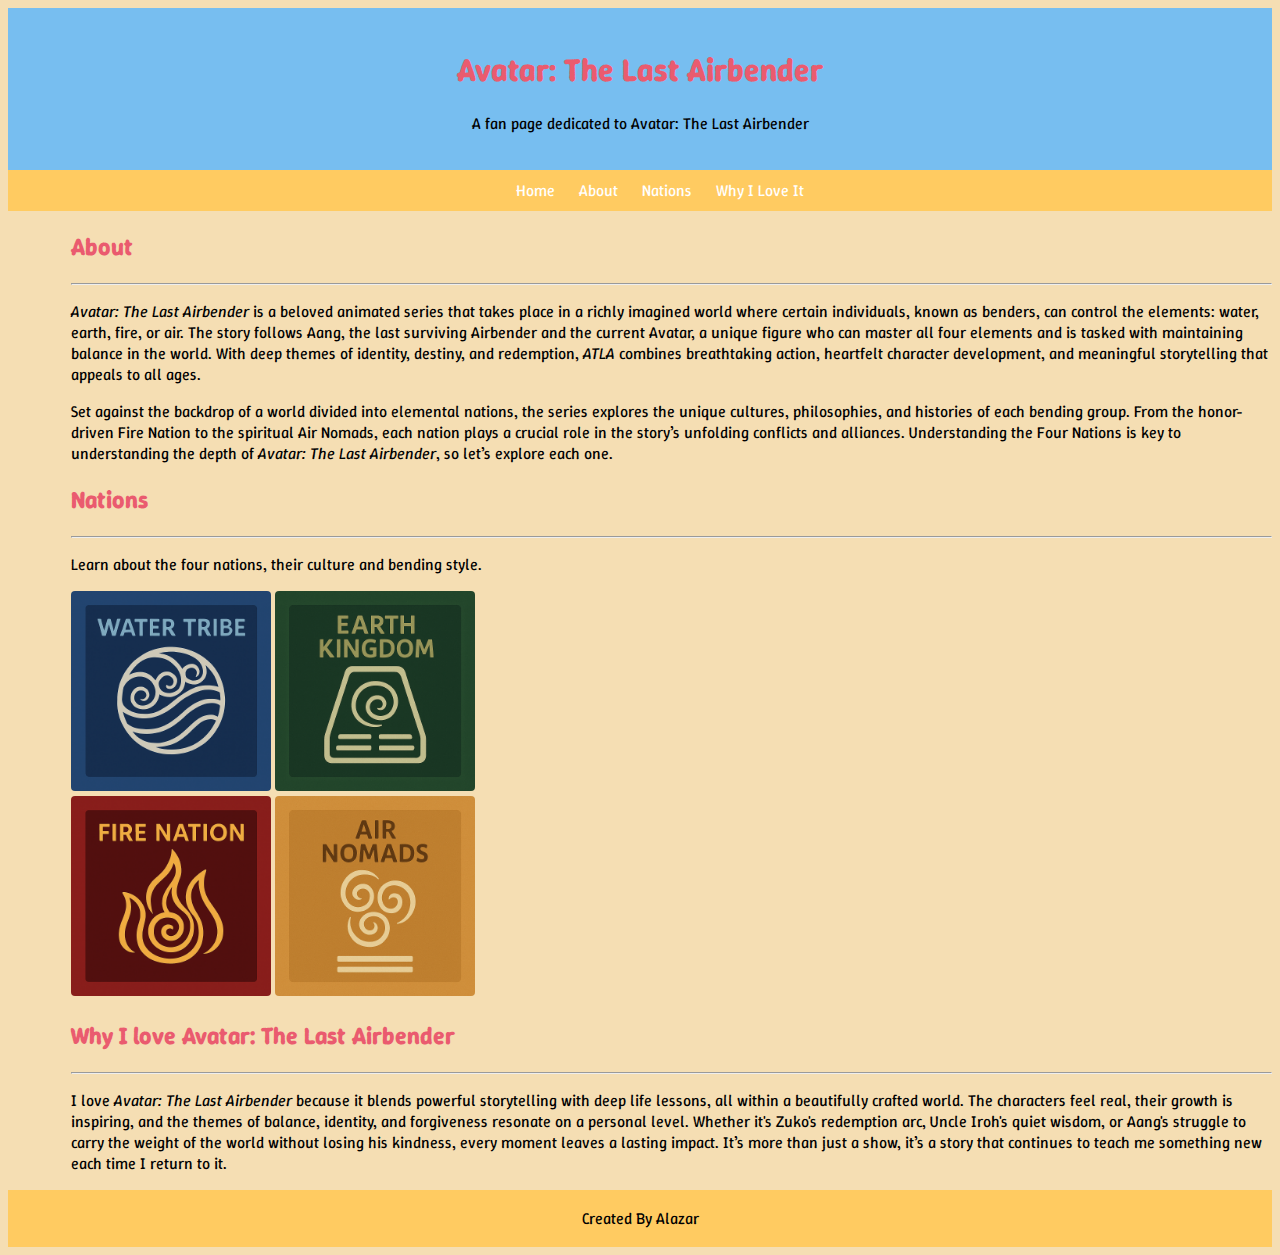
<file: index.html>
<!DOCTYPE html>
<html lang="en">
<head>
    <meta charset="UTF-8">
    <meta name="viewport" content="width=device-width, initial-scale=1.0">
    <title>ATLA Fan Page</title>
    <link rel="stylesheet" href="./style.css" />
    <link rel="preconnect" href="https://fonts.googleapis.com">
    <link rel="preconnect" href="https://fonts.gstatic.com" crossorigin>
    <link href="https://fonts.googleapis.com/css2?family=Roboto:ital,wght@0,100..900;1,100..900&family=Winky+Rough:ital,wght@0,300..900;1,300..900&display=swap" rel="stylesheet">
</head>
<body>
    <header>
    <div id="header">
    <h1>Avatar: The Last Airbender</h1>
    <p>A fan page dedicated to Avatar: The Last Airbender</p>
    </div>

    <div id="nav-div">
    <nav>
        <ul>
            <li><a href="./index.html">Home</a></li>
            <li><a href="#about">About</a></li>
            <li><a href="#nations">Nations</a></li>
            <li><a href="#love">Why I Love It</a></li>
        </ul>
    </nav>
    </div>
    </header>

    <div id="content">
    <section id="about">
        <h2>About</h2>
        <hr />
        <p>
        <em>Avatar: The Last Airbender</em> is a beloved animated series that takes place in a richly imagined world 
        where certain individuals, known as benders, can control the elements: water, earth, fire, or air. 
        The story follows Aang, the last surviving Airbender and the current Avatar, a unique figure who can 
        master all four elements and is tasked with maintaining balance in the world. With deep themes of 
        identity, destiny, and redemption, <em>ATLA</em> combines breathtaking action, heartfelt character 
        development, and meaningful storytelling that appeals to all ages.
        </p>

        <p>
        Set against the backdrop of a world divided into elemental nations, the series explores the unique 
        cultures, philosophies, and histories of each bending group. From the honor-driven Fire Nation to the 
        spiritual Air Nomads, each nation plays a crucial role in the story’s unfolding conflicts and alliances. 
        Understanding the Four Nations is key to understanding the depth of <em>Avatar: The Last Airbender</em>, so 
        let’s explore each one.
        </p>
    </section>
    
    <section id="nations">
        <h2>Nations</h2>
        <hr />
        <p>Learn about the four nations, their culture and bending style.</p>
        <a href="./assets/Nation Pages/water.html"><img src="./Images/Nation images/Water Tribe.png" alt="Water Tribe" height="200px"/></a>
        <a href="./assets/Nation Pages/earth.html"><img src="./Images/Nation images/Earth Kingdom.png" alt="Earth Kingdom" height="200px"/></a><br />
        <a href="./assets/Nation Pages/fire.html"><img src="./Images/Nation images/Fire Nation.png" alt="Fire Nation" height="200px"/></a>
        <a href="./assets/Nation Pages/air.html"><img src="./Images/Nation images/Air Nomads.png" alt="Air Nomads" height="200px"/></a>
    </section>

    <section id="love">
        <h2>Why I love Avatar: The Last Airbender</h2>
        <hr />
        <p>
        I love <em>Avatar: The Last Airbender</em> because it blends powerful storytelling 
        with deep life lessons, all within a beautifully crafted world. 
        The characters feel real, their growth is inspiring, and the themes of balance, 
        identity, and forgiveness resonate on a personal level. 
        Whether it's Zuko's redemption arc, Uncle Iroh's quiet wisdom, or Aang's struggle 
        to carry the weight of the world without losing his kindness, 
        every moment leaves a lasting impact. 
        It’s more than just a show, it’s a story that continues to teach me something new 
        each time I return to it.
        </p>
    </section>
    </div>

    <footer>
        <p>Created By Alazar</p>
    </footer>
</body>
</html>
</file>
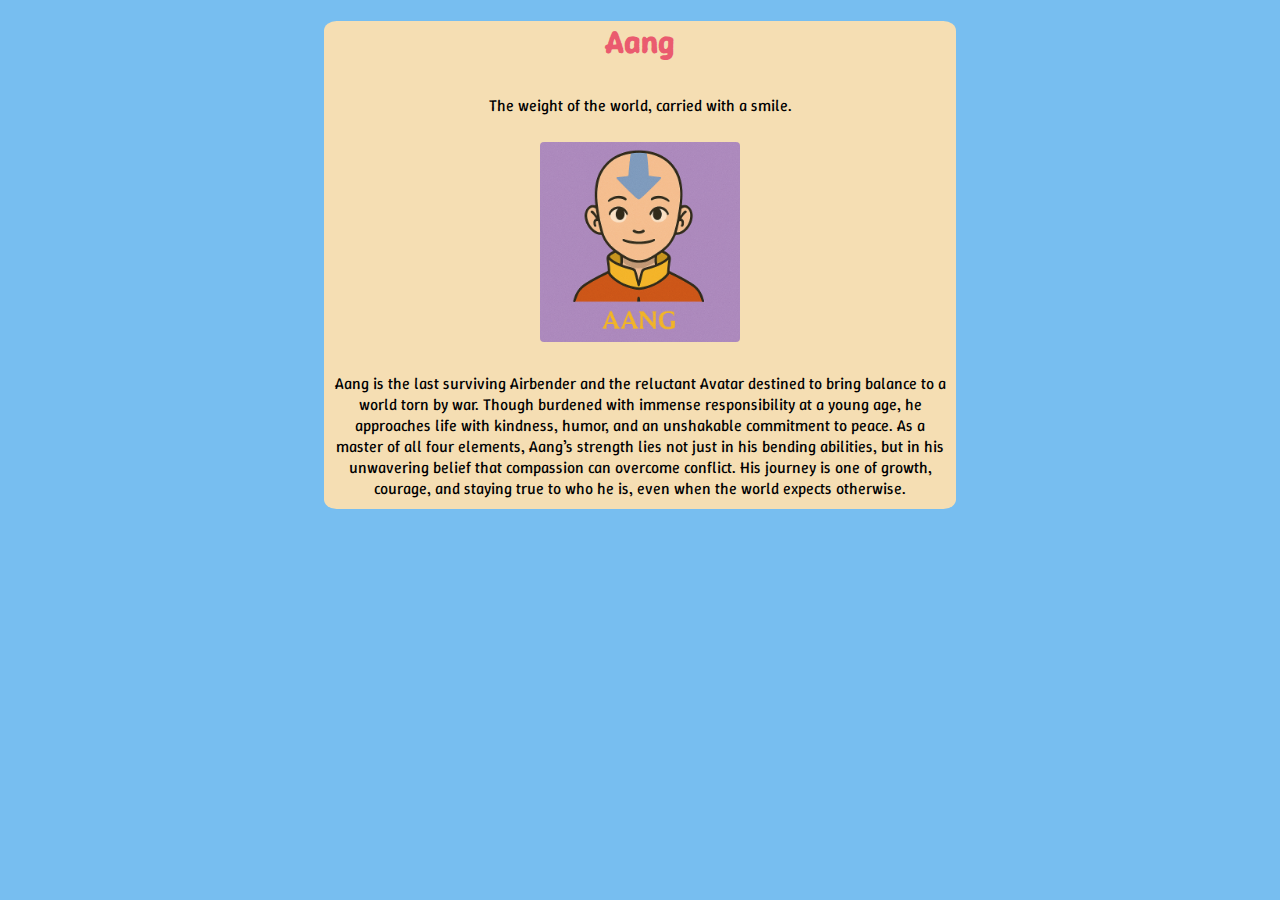
<file: assets/Character Pages/aang.html>
<!DOCTYPE html>
<html lang="en">
<head>
    <meta charset="UTF-8">
    <meta name="viewport" content="width=device-width, initial-scale=1.0">
    <title>Aang</title>
    <link rel="stylesheet" href="../css/character-style.css"/>
    <link rel="preconnect" href="https://fonts.googleapis.com">
    <link rel="preconnect" href="https://fonts.gstatic.com" crossorigin>
    <link href="https://fonts.googleapis.com/css2?family=Roboto:ital,wght@0,100..900;1,100..900&family=Winky+Rough:ital,wght@0,300..900;1,300..900&display=swap" rel="stylesheet">
</head>
<body>
    <div id="content">
    <h1>Aang</h1>
    <p>The weight of the world, carried with a smile.</p>
    <img src="../../Images/Characters/aang.png" alt="toph" height="200px" />
    <p>  
  Aang is the last surviving Airbender and the reluctant Avatar destined to bring balance to a world torn by war. 
  Though burdened with immense responsibility at a young age, he approaches life with kindness, humor, and an unshakable commitment to peace. 
  As a master of all four elements, Aang’s strength lies not just in his bending abilities, but in his unwavering belief that compassion can overcome conflict. 
  His journey is one of growth, courage, and staying true to who he is, even when the world expects otherwise.
    </p>
    </div>   
</body>
</html>
</file>
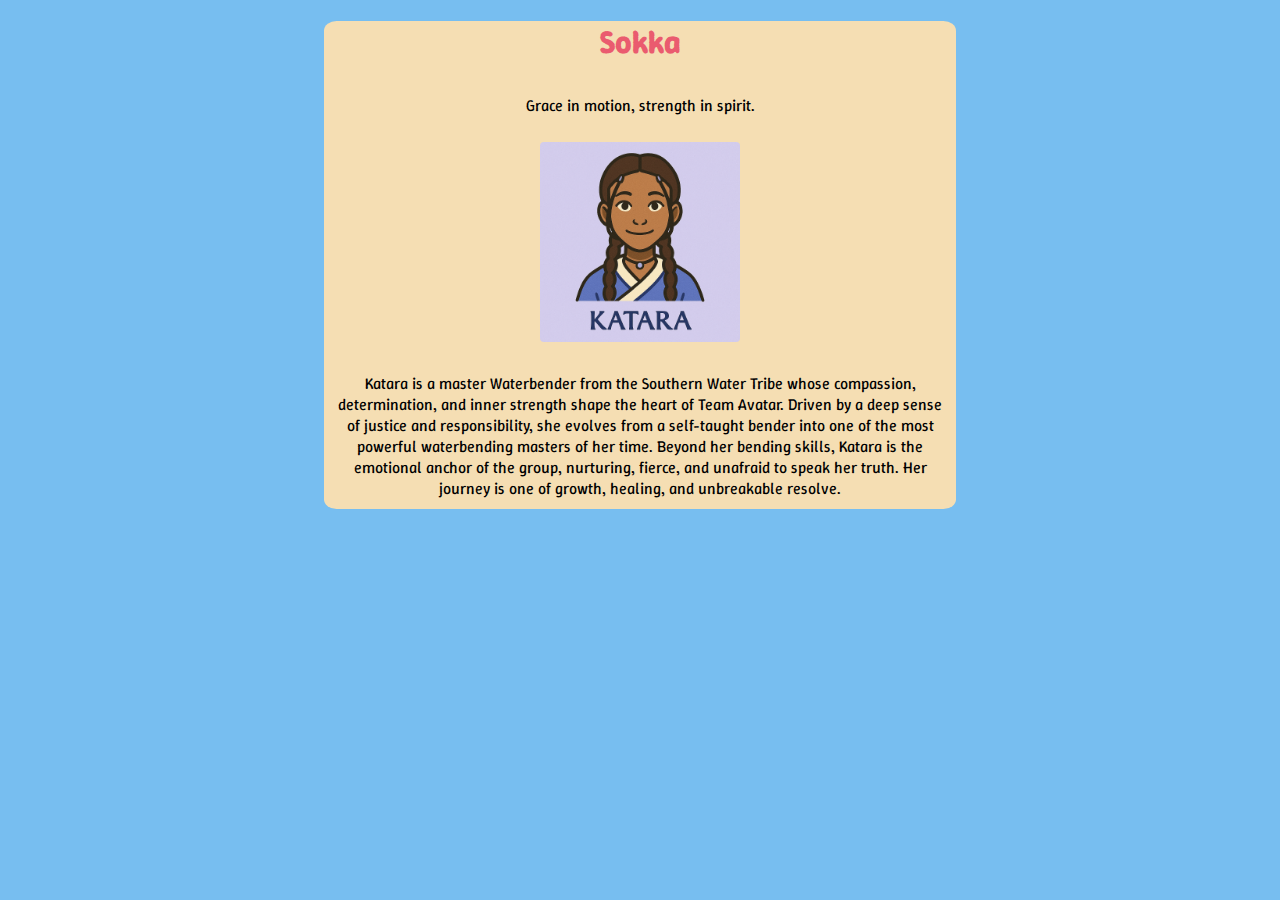
<file: assets/Character Pages/katara.html>
<!DOCTYPE html>
<html lang="en">
<head>
    <meta charset="UTF-8">
    <meta name="viewport" content="width=device-width, initial-scale=1.0">
    <title>Katara</title>
    <link rel="stylesheet" href="../css/character-style.css"/>
    <link rel="preconnect" href="https://fonts.googleapis.com">
    <link rel="preconnect" href="https://fonts.gstatic.com" crossorigin>
    <link href="https://fonts.googleapis.com/css2?family=Roboto:ital,wght@0,100..900;1,100..900&family=Winky+Rough:ital,wght@0,300..900;1,300..900&display=swap" rel="stylesheet">
</head>
<body>
    <div id="content">
    <h1>Sokka</h1>
    <p>Grace in motion, strength in spirit.</p>
    <img src="../../Images/Characters/katara.png" alt="katara" height="200px" />
    <p>  
  Katara is a master Waterbender from the Southern Water Tribe whose compassion, determination, and inner strength shape the heart of Team Avatar. 
  Driven by a deep sense of justice and responsibility, she evolves from a self-taught bender into one of the most powerful waterbending masters of her time. 
  Beyond her bending skills, Katara is the emotional anchor of the group, nurturing, fierce, and unafraid to speak her truth. 
  Her journey is one of growth, healing, and unbreakable resolve.
    </p>
    </div>   
</body>
</html>
</file>
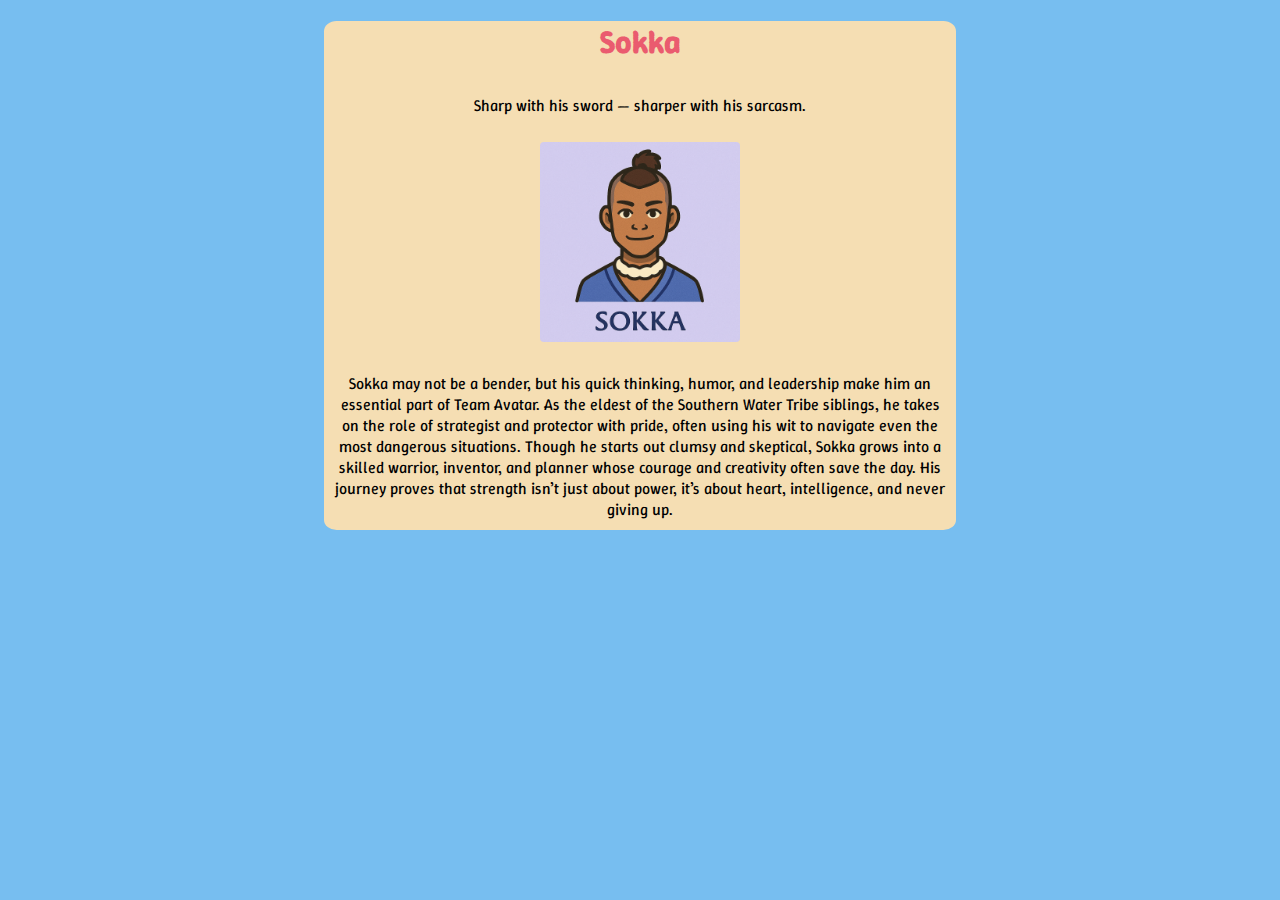
<file: assets/Character Pages/sokka.html>
<!DOCTYPE html>
<html lang="en">
<head>
    <meta charset="UTF-8">
    <meta name="viewport" content="width=device-width, initial-scale=1.0">
    <title>Sokka</title>
    <link rel="stylesheet" href="../css/character-style.css"/>
    <link rel="preconnect" href="https://fonts.googleapis.com">
    <link rel="preconnect" href="https://fonts.gstatic.com" crossorigin>
    <link href="https://fonts.googleapis.com/css2?family=Roboto:ital,wght@0,100..900;1,100..900&family=Winky+Rough:ital,wght@0,300..900;1,300..900&display=swap" rel="stylesheet">
</head>
<body>
    <div id="content">
    <h1>Sokka</h1>
    <p>Sharp with his sword — sharper with his sarcasm.</p>
    <img src="../../Images/Characters/sokka.png" alt="sokka" height="200px" />
    <p>  
    Sokka may not be a bender, but his quick thinking, humor, and leadership make him an essential part of Team Avatar. 
    As the eldest of the Southern Water Tribe siblings, he takes on the role of strategist and protector with pride, 
    often using his wit to navigate even the most dangerous situations. Though he starts out clumsy and skeptical, 
    Sokka grows into a skilled warrior, inventor, and planner whose courage and creativity often save the day. 
    His journey proves that strength isn’t just about power, it’s about heart, intelligence, and never giving up.
    </p>
    </div>   
</body>
</html>
</file>
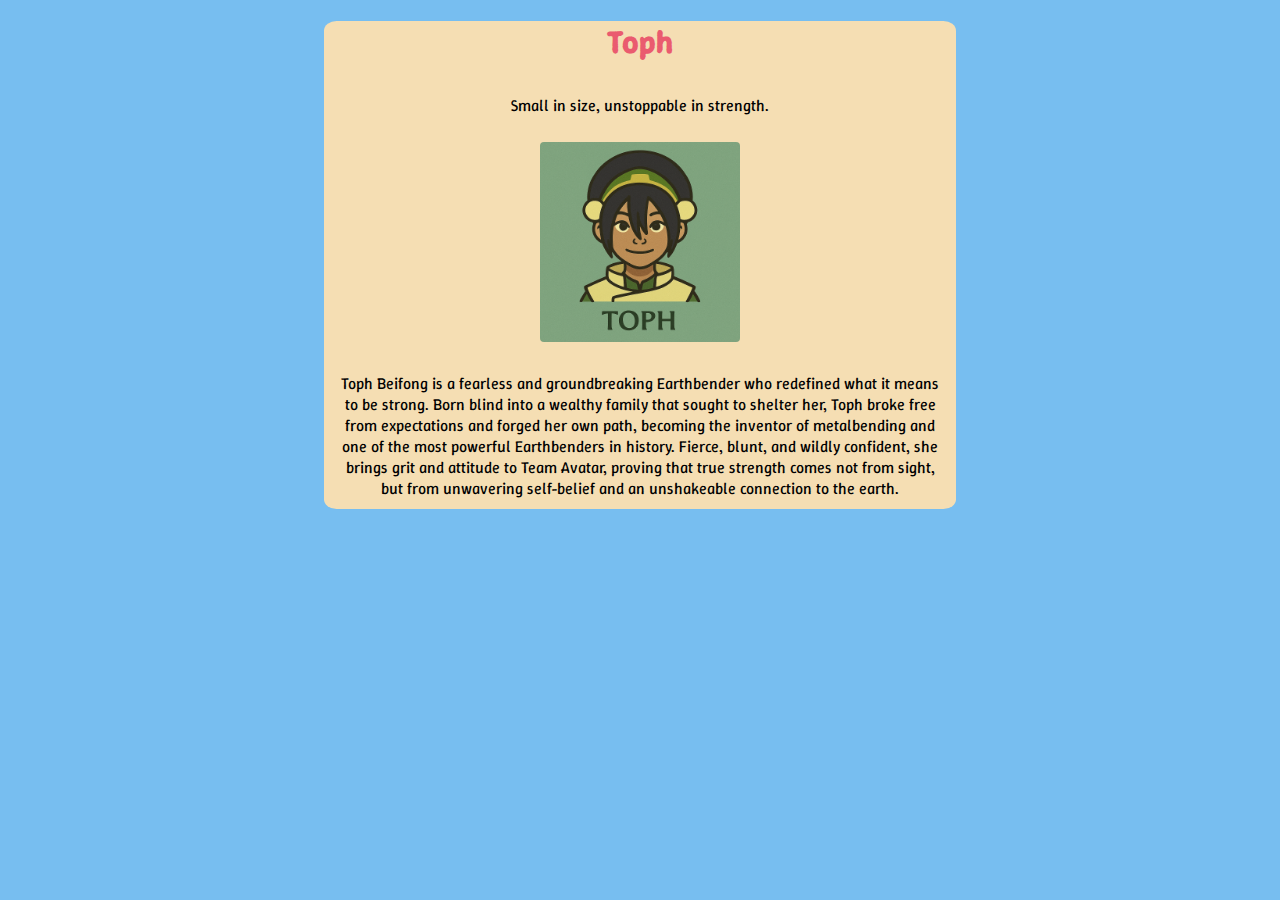
<file: assets/Character Pages/toph.html>
<!DOCTYPE html>
<html lang="en">
<head>
    <meta charset="UTF-8">
    <meta name="viewport" content="width=device-width, initial-scale=1.0">
    <title>Toph</title>
    <link rel="stylesheet" href="../css/character-style.css"/>
    <link rel="preconnect" href="https://fonts.googleapis.com">
    <link rel="preconnect" href="https://fonts.gstatic.com" crossorigin>
    <link href="https://fonts.googleapis.com/css2?family=Roboto:ital,wght@0,100..900;1,100..900&family=Winky+Rough:ital,wght@0,300..900;1,300..900&display=swap" rel="stylesheet">
</head>
<body>
    <div id="content">
    <h1>Toph</h1>
    <p>Small in size, unstoppable in strength.</p>
    <img src="../../Images/Characters/toph.png" alt="toph" height="200px" />
    <p>  
  Toph Beifong is a fearless and groundbreaking Earthbender who redefined what it means to be strong. 
  Born blind into a wealthy family that sought to shelter her, Toph broke free from expectations and forged her own path, 
  becoming the inventor of metalbending and one of the most powerful Earthbenders in history. 
  Fierce, blunt, and wildly confident, she brings grit and attitude to Team Avatar, proving that true strength comes 
  not from sight, but from unwavering self-belief and an unshakeable connection to the earth.
    </p>
    </div>   
</body>
</html>
</file>
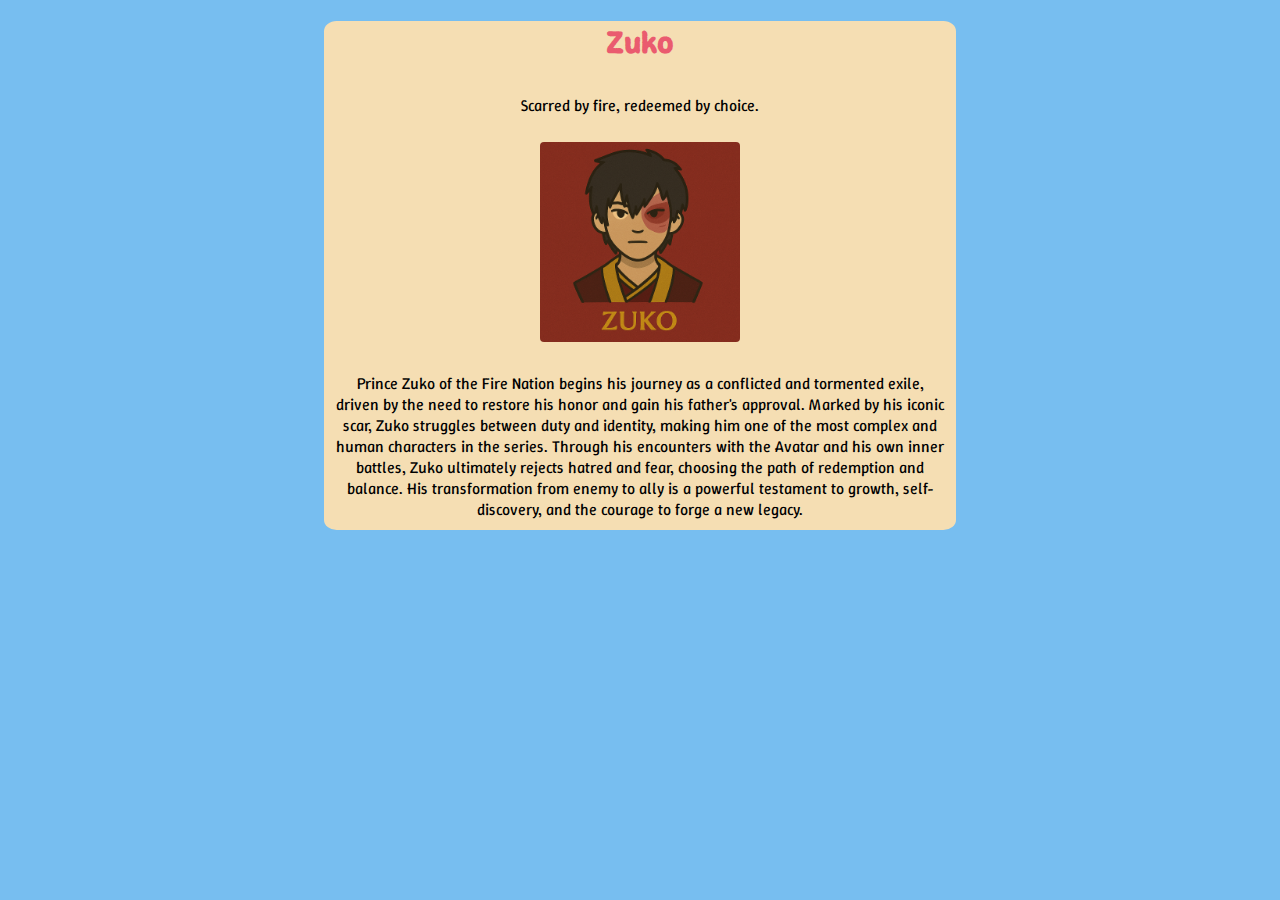
<file: assets/Character Pages/zuko.html>
<!DOCTYPE html>
<html lang="en">
<head>
    <meta charset="UTF-8">
    <meta name="viewport" content="width=device-width, initial-scale=1.0">
    <title>Zuko</title>
    <link rel="stylesheet" href="../css/character-style.css"/>
    <link rel="preconnect" href="https://fonts.googleapis.com">
    <link rel="preconnect" href="https://fonts.gstatic.com" crossorigin>
    <link href="https://fonts.googleapis.com/css2?family=Roboto:ital,wght@0,100..900;1,100..900&family=Winky+Rough:ital,wght@0,300..900;1,300..900&display=swap" rel="stylesheet">
</head>
<body>
    <div id="content">
    <h1>Zuko</h1>
    <p>Scarred by fire, redeemed by choice.</p>
    <img src="../../Images/Characters/zuko.png" alt="toph" height="200px" />
    <p>  
  Prince Zuko of the Fire Nation begins his journey as a conflicted and tormented exile, driven by the need to restore his honor and gain his father's approval. 
  Marked by his iconic scar, Zuko struggles between duty and identity, making him one of the most complex and human characters in the series. 
  Through his encounters with the Avatar and his own inner battles, Zuko ultimately rejects hatred and fear, choosing the path of redemption and balance. 
  His transformation from enemy to ally is a powerful testament to growth, self-discovery, and the courage to forge a new legacy.
    </p>
    </div>   
</body>
</html>
</file>
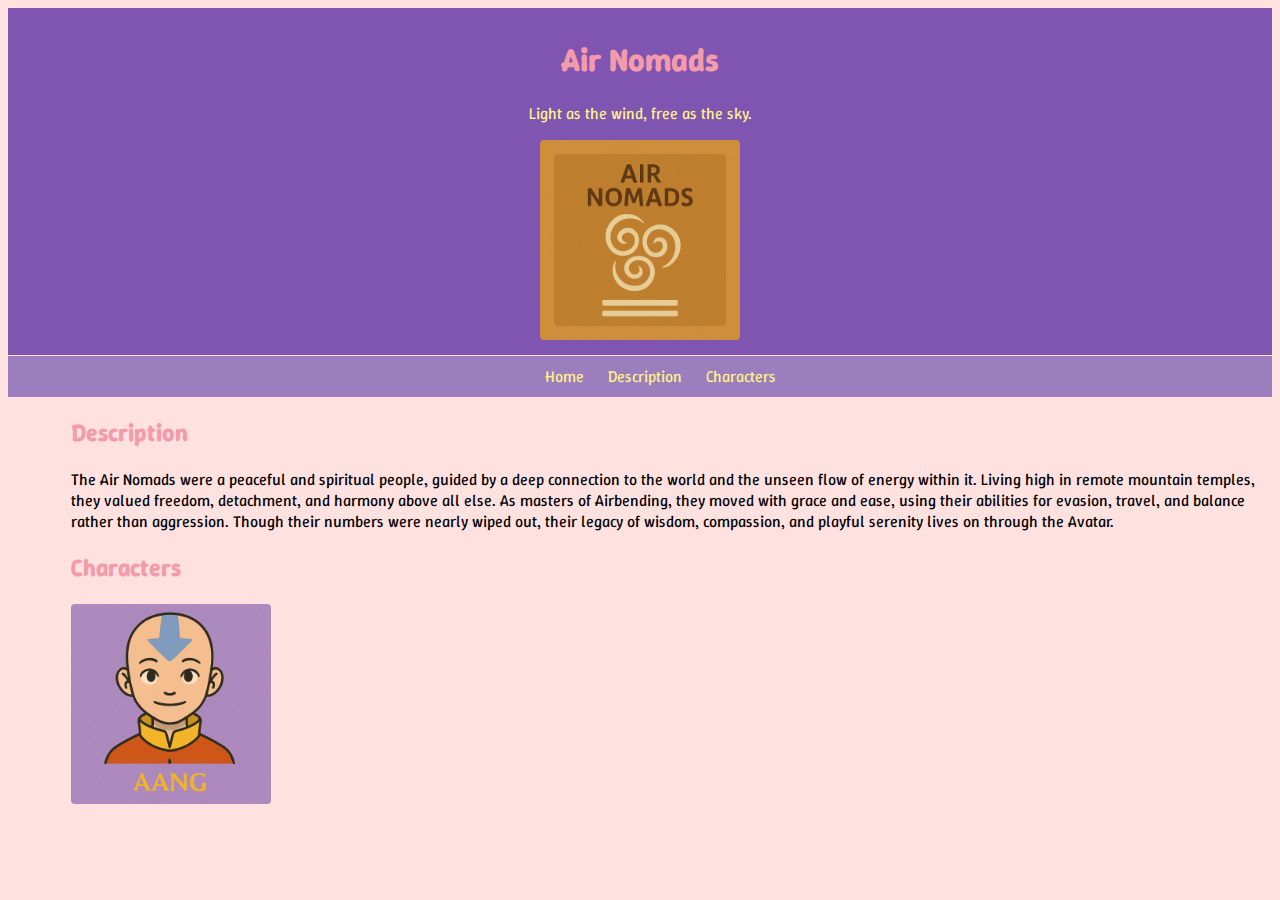
<file: assets/Nation Pages/air.html>
<!DOCTYPE html>
<html lang="en">
<head>
    <meta charset="UTF-8">
    <meta name="viewport" content="width=device-width, initial-scale=1.0">
    <title>Air Nomads</title>
    <link rel="stylesheet" href="../css/air-style.css"/>
    <link rel="preconnect" href="https://fonts.googleapis.com">
    <link rel="preconnect" href="https://fonts.gstatic.com" crossorigin>
    <link href="https://fonts.googleapis.com/css2?family=Roboto:ital,wght@0,100..900;1,100..900&family=Winky+Rough:ital,wght@0,300..900;1,300..900&display=swap" rel="stylesheet">
</head>
</head>
<body>
    <div id="header">
    <h1>Air Nomads</h1>
    <p>Light as the wind, free as the sky.</p>
    <img src="../../Images/Nation images/Air Nomads.png" height="200px" alt="earth kingdom"/>
    </div>

    <div id="nav-div">
        <nav>
            <ul>
                <li><a href="../../index.html">Home</a></li>
                <li><a href="#description">Description</a></li>
                <li><a href="#characters">Characters</a></li>
            </ul>
        </nav>
    </div>

    <div id="content">
    <section id="description">
        <h2>Description</h2>
        <p>
        The Air Nomads were a peaceful and spiritual people, guided by a deep connection to the world and the unseen flow of energy within it. 
        Living high in remote mountain temples, they valued freedom, detachment, and harmony above all else. 
        As masters of Airbending, they moved with grace and ease, using their abilities for evasion, travel, and balance rather than aggression. 
        Though their numbers were nearly wiped out, their legacy of wisdom, compassion, and playful serenity lives on through the Avatar.
        </p>
    </section>
    
    <section id="characters">
        <h2>Characters</h2>
        <a href="../Character Pages/aang.html"><img src="../../Images/Characters/aang.png" alt="aang" height="200px" /></a>
    </section>
    </div>
</body>
</html>
</file>
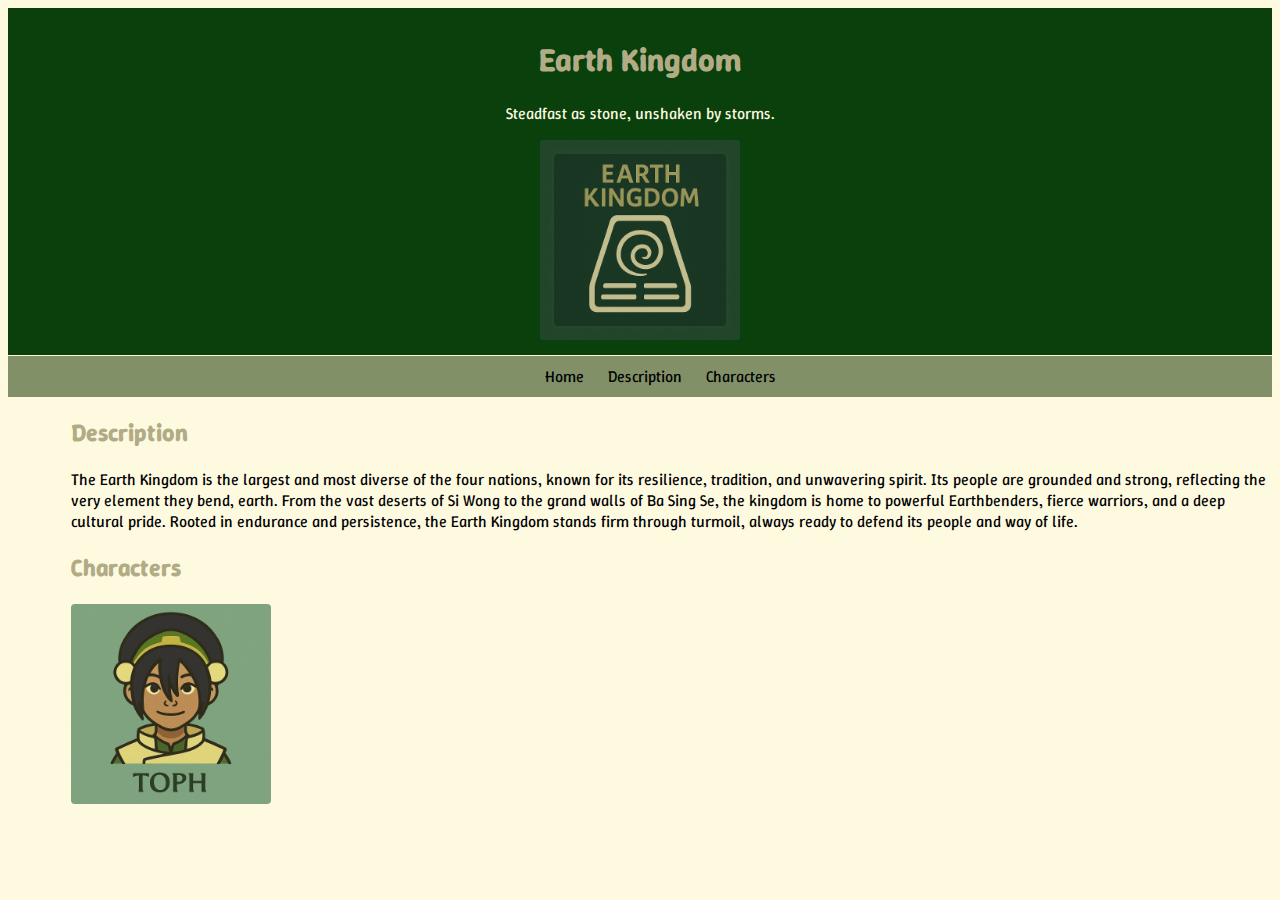
<file: assets/Nation Pages/earth.html>
<!DOCTYPE html>
<html lang="en">
<head>
    <meta charset="UTF-8">
    <meta name="viewport" content="width=device-width, initial-scale=1.0">
    <title>Earth Kingdom</title>
    <link rel="stylesheet" href="../css/earth-style.css"/>
    <link rel="preconnect" href="https://fonts.googleapis.com">
    <link rel="preconnect" href="https://fonts.gstatic.com" crossorigin>
    <link href="https://fonts.googleapis.com/css2?family=Roboto:ital,wght@0,100..900;1,100..900&family=Winky+Rough:ital,wght@0,300..900;1,300..900&display=swap" rel="stylesheet">
</head>
</head>
<body>
    <div id="header">
    <h1>Earth Kingdom</h1>
    <p>Steadfast as stone, unshaken by storms.</p>
    <img src="../../Images/Nation images/Earth Kingdom.png" height="200px" alt="earth kingdom"/>
    </div>

    <div id="nav-div">
        <nav>
            <ul>
                <li><a href="../../index.html">Home</a></li>
                <li><a href="#description">Description</a></li>
                <li><a href="#characters">Characters</a></li>
            </ul>
        </nav>
    </div>

    <div id="content">
    <section id="description">
        <h2>Description</h2>
        <p>
        The Earth Kingdom is the largest and most diverse of the four nations, known for its resilience, tradition, 
        and unwavering spirit. Its people are grounded and strong, reflecting the very element they bend, earth. 
        From the vast deserts of Si Wong to the grand walls of Ba Sing Se, the kingdom is home to powerful Earthbenders, 
        fierce warriors, and a deep cultural pride. Rooted in endurance and persistence, the Earth Kingdom stands 
        firm through turmoil, always ready to defend its people and way of life.
        </p>
    </section>
    
    <section id="characters">
        <h2>Characters</h2>
        <a href="../Character Pages/toph.html"><img src="../../Images/Characters/toph.png" alt="toph" height="200px" /></a>
    </section>
    </div>
</body>
</html>
</file>
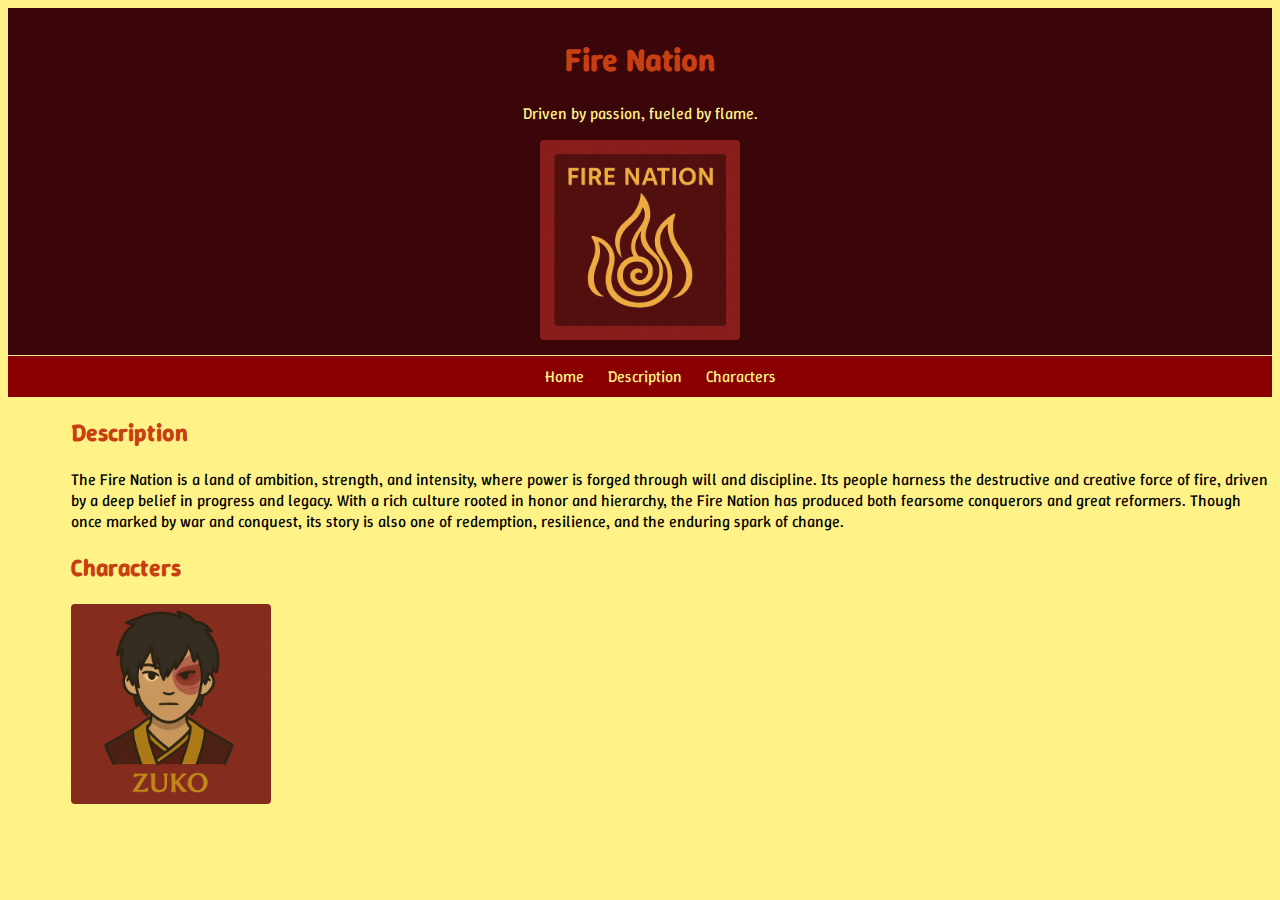
<file: assets/Nation Pages/fire.html>
<!DOCTYPE html>
<html lang="en">
<head>
    <meta charset="UTF-8">
    <meta name="viewport" content="width=device-width, initial-scale=1.0">
    <title>Fire Nation</title>
    <link rel="stylesheet" href="../css/fire-style.css"/>
    <link rel="preconnect" href="https://fonts.googleapis.com">
    <link rel="preconnect" href="https://fonts.gstatic.com" crossorigin>
    <link href="https://fonts.googleapis.com/css2?family=Roboto:ital,wght@0,100..900;1,100..900&family=Winky+Rough:ital,wght@0,300..900;1,300..900&display=swap" rel="stylesheet">
</head>
</head>
<body>
    <div id="header">
    <h1>Fire Nation</h1>
    <p>Driven by passion, fueled by flame.</p>
    <img src="../../Images/Nation images/Fire Nation.png" height="200px" alt="earth kingdom"/>
    </div>

    <div id="nav-div">
        <nav>
            <ul>
                <li><a href="../../index.html">Home</a></li>
                <li><a href="#description">Description</a></li>
                <li><a href="#characters">Characters</a></li>
            </ul>
        </nav>
    </div>

    <div id="content">
    <section id="description">
        <h2>Description</h2>
        <p>
        The Fire Nation is a land of ambition, strength, and intensity, where power is forged through will and discipline. 
        Its people harness the destructive and creative force of fire, driven by a deep belief in progress and legacy. 
        With a rich culture rooted in honor and hierarchy, the Fire Nation has produced both fearsome conquerors and 
        great reformers. Though once marked by war and conquest, its story is also one of redemption, resilience, 
        and the enduring spark of change.
        </p>
    </section>
    
    <section id="characters">
        <h2>Characters</h2>
        <a href="../Character Pages/zuko.html"><img src="../../Images/Characters/zuko.png" alt="zuko" height="200px" /></a>
    </section>
    </div>
</body>
</html>
</file>
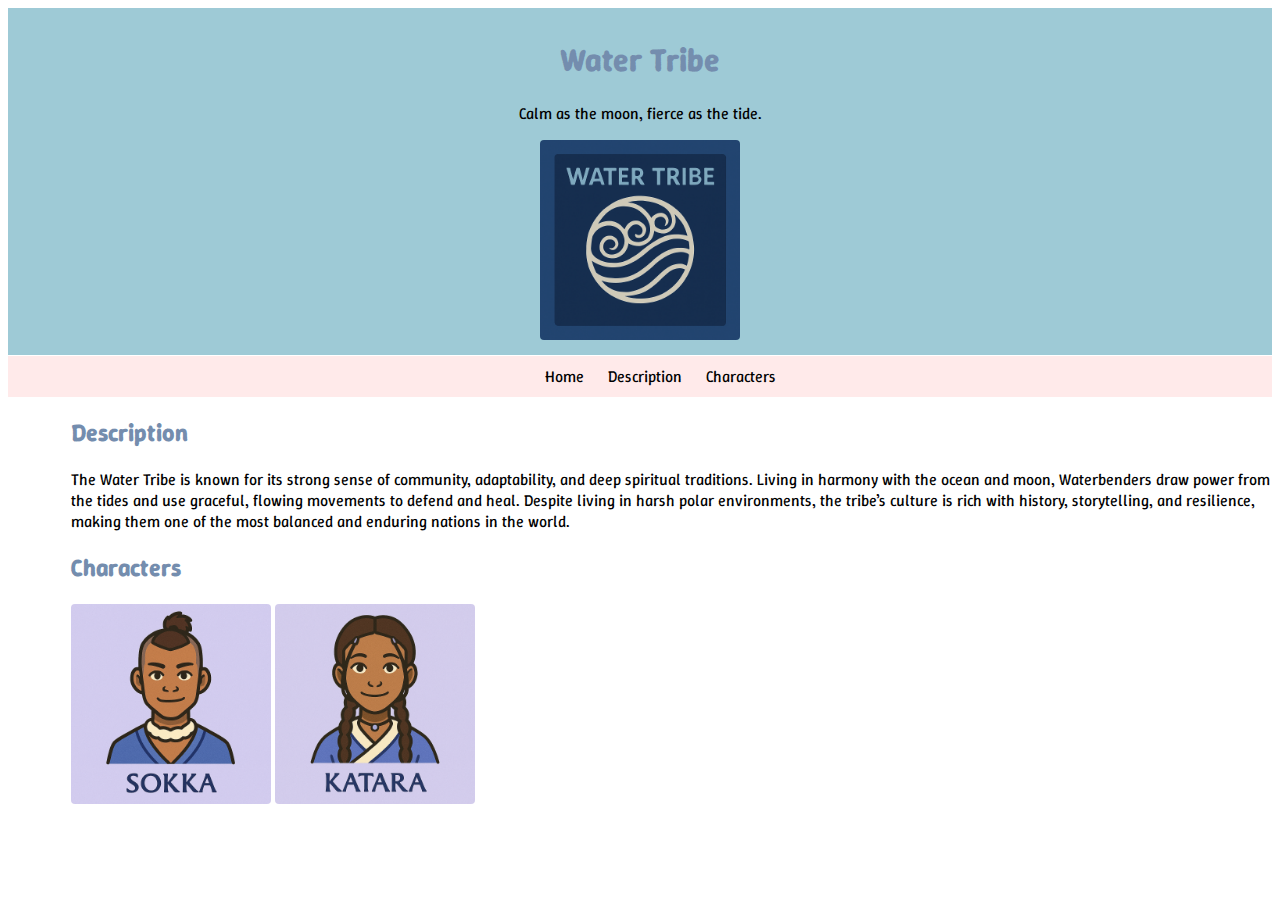
<file: assets/Nation Pages/water.html>
<!DOCTYPE html>
<html lang="en">
<head>
    <meta charset="UTF-8">
    <meta name="viewport" content="width=device-width, initial-scale=1.0">
    <title>Water Tribe</title>
    <link rel="stylesheet" href="../css/water-style.css"/>
    <link rel="preconnect" href="https://fonts.googleapis.com">
    <link rel="preconnect" href="https://fonts.gstatic.com" crossorigin>
    <link href="https://fonts.googleapis.com/css2?family=Roboto:ital,wght@0,100..900;1,100..900&family=Winky+Rough:ital,wght@0,300..900;1,300..900&display=swap" rel="stylesheet">
</head>
</head>
<body>
    <div id="header">
    <h1>Water Tribe</h1>
    <p>Calm as the moon, fierce as the tide.</p>
    <img src="../../Images/Nation images/Water Tribe.png" height="200px" alt="water tribe"/>
    </div>

    <div id="nav-div">
        <nav>
            <ul>
                <li><a href="../../index.html">Home</a></li>
                <li><a href="#description">Description</a></li>
                <li><a href="#characters">Characters</a></li>
            </ul>
        </nav>
    </div>
    
    <div id="content">
    <section id="description">
        <h2>Description</h2>
        <p>
        The Water Tribe is known for its strong sense of community, adaptability, and deep spiritual traditions. 
        Living in harmony with the ocean and moon, Waterbenders draw power from the tides and use graceful, flowing 
        movements to defend and heal. Despite living in harsh polar environments, the tribe’s culture is rich with 
        history, storytelling, and resilience, making them one of the most balanced and enduring nations in the world.
        </p>
    </section>
    
    <section id="characters">
        <h2>Characters</h2>
        <a href="../Character Pages/sokka.html"><img src="../../Images/Characters/sokka.png" alt="sokka" height="200px" /></a>
        <a href="../Character Pages/katara.html"><img src="../../Images/Characters/katara.png" alt="katara" height="200px" /></a>
    </section>
    </div>
</body>
</html>
</file>
<file: style.css>
html{
    background-color: wheat;
    font-family: "Winky Rough", sans-serif;
}
header{
    text-align: center;
}
#header{
    background-color: #77BEF0;
    padding: 20px;
}
#nav-div{
    background-color: #FFCB61;
    margin-top: -16px;
}
#nav-div>nav>ul>li{
    display: inline-block;
    padding: 10px;
}
a{
    text-decoration: none;
    color: white;
}
h1,h2{
    color: #EA5B6F;
}
#content{
    margin-left: 5%;
}
footer{
    text-align: center;
    background-color: #FFCB61;
    padding: 2px;
}
img{
    border-radius: 2%;
}
</file>
<file: assets/css/character-style.css>
html{
    font-family: "Winky Rough", sans-serif;
    background-color: #77BEF0;
}
img{
    border-radius: 2%;
}
p{
    padding: 10px;
}
#content{
    text-align: center;
    width: 50%;
    margin-left: 25%;
    background-color: wheat;
    border-radius: 2%;
}
h1{
    color: #EA5B6F;
}
</file>
<file: assets/css/air-style.css>
html{
    font-family: "Winky Rough", sans-serif;
    background-color: #FFE1E0;
}
#header>p{
    color: #FFF287;
}
img{
    border-radius: 2%;
}
#header{
    text-align: center;
    background-color: #7F55B1;
    padding: 10px;
}
h1,h2{
    color: #F49BAB;
}
#nav-div{
    text-align: center;
    background-color: #9B7EBD;
    margin-top: -15px;
}
#nav-div>nav>ul>li{
    display: inline-block;
    padding: 10px;
}
a{
    text-decoration: none;
    color: #FFF287;
}
#content{
    margin-left: 5%;
}
</file>
<file: assets/css/earth-style.css>
html{
    font-family: "Winky Rough", sans-serif;
    background-color: #FEFAE0;
}
#header>p{
    color: #FEFAE0;
}
img{
    border-radius: 2%;
}
#header{
    text-align: center;
    background-color: #0A400C;
    padding: 10px;
}
h1,h2{
    color: #B1AB86;
}
#nav-div{
    text-align: center;
    background-color: #819067;
    margin-top: -15px;
}
#nav-div>nav>ul>li{
    display: inline-block;
    padding: 10px;
}
a{
    text-decoration: none;
    
    color: black;
}
#content{
    margin-left: 5%;
}
</file>
<file: assets/css/fire-style.css>
html{
    font-family: "Winky Rough", sans-serif;
    background-color: #FFF287;
}
#header>p{
    color: #FFF287;
}
img{
    border-radius: 2%;
}
#header{
    text-align: center;
    background-color: #3B060A;
    padding: 10px;
}
h1,h2{
    color: #C83F12;
}
#nav-div{
    text-align: center;
    background-color: #8A0000;
    margin-top: -15px;
}
#nav-div>nav>ul>li{
    display: inline-block;
    padding: 10px;
}
a{
    text-decoration: none;
    color: #FFF287;
}
#content{
    margin-left: 5%;
}
</file>
<file: assets/css/water-style.css>
html{
    font-family: "Winky Rough", sans-serif;
}
img{
    border-radius: 2%;
}
#header{
    text-align: center;
    background-color: #9ECAD6;
    padding: 10px;
}
h1,h2{
    color: #748DAE;
}
#nav-div{
    text-align: center;
    background-color: #FFEAEA;
    margin-top: -15px;
}
#nav-div>nav>ul>li{
    display: inline-block;
    padding: 10px;
}
a{
    text-decoration: none;
    color: black;
}
#content{
    margin-left: 5%;
}
</file>
